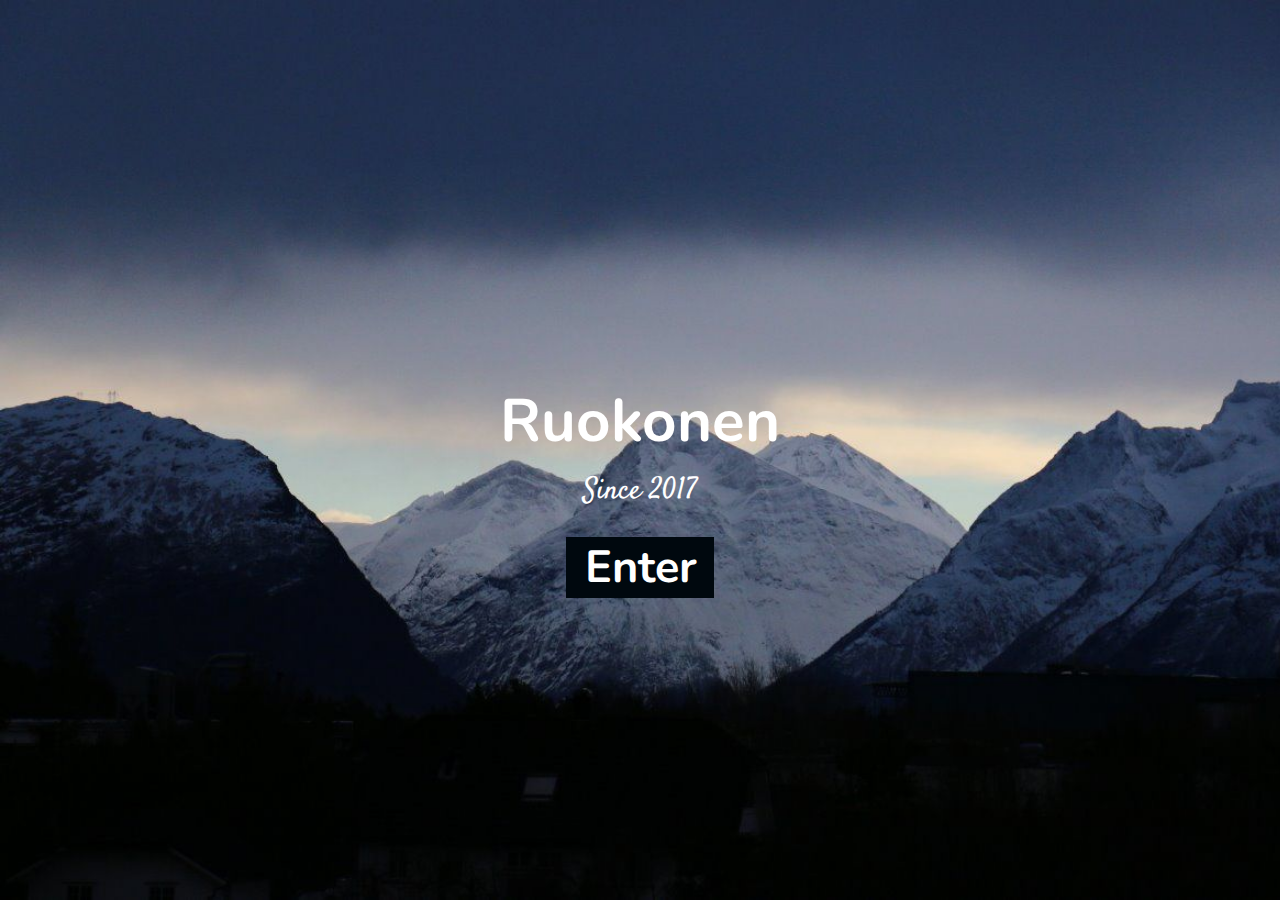
<file: index.html>
<html>
	<head>
		<title> Ruokonen </title>
	  <link rel="stylesheet" type="text/css" href="style.css">
	  <script src="https://ajax.googleapis.com/ajax/libs/jquery/3.1.1/jquery.min.js"></script>
		<script type="text/javascript" src="script.js"></script>
		<link href="https://fonts.googleapis.com/css?family=Montserrat|Nunito|Satisfy" rel="stylesheet">
	</head>
	
	<body>
	<div class= "main">
		<div class= "header">
			<div id = "headertext">
				<h2> Ruokonen <h2>
			</div>
		</div>
		
		<a href="info.html">
			<div class = "enterbutton">
				<h2> Enter <h2>
			</div>
		</a>
		
		<div class="undertext">
			<p>Since 2017<p>
		</div>
		</div>
	
	</body>

</html>
</file>
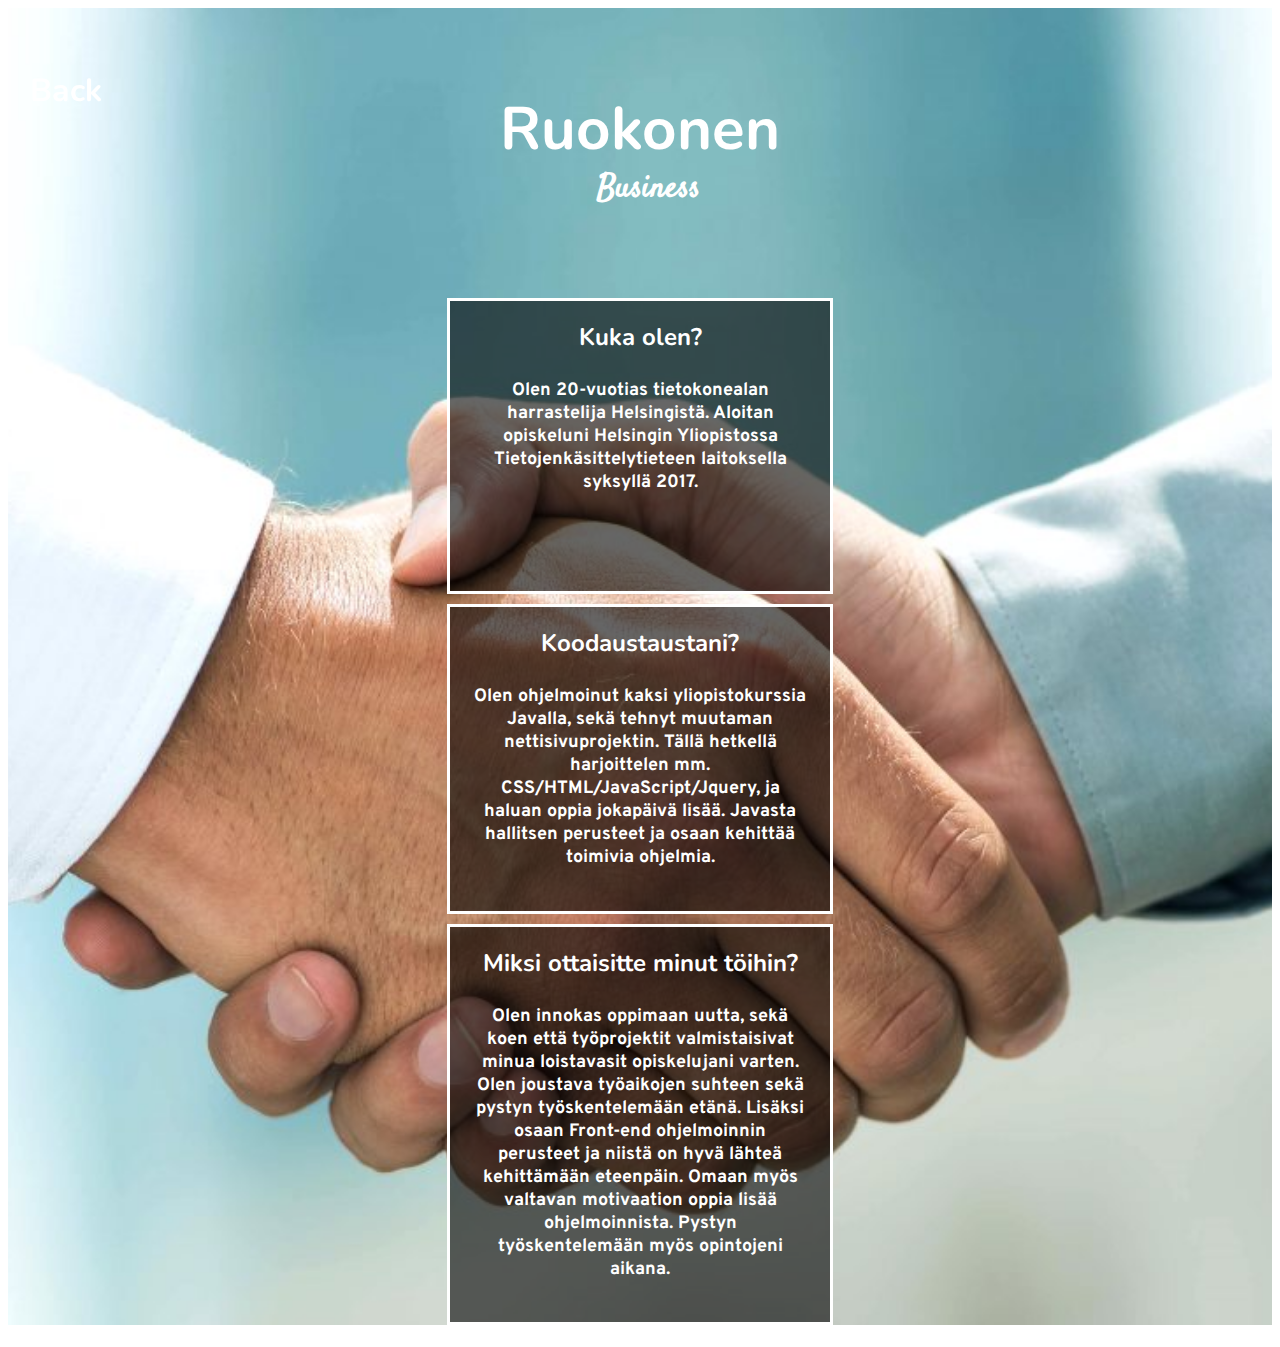
<file: info.html>
<html>
	<head>
		<title> Ruokonen </title>
	  <link rel="stylesheet" type="text/css" href="style.css">
	  <script src="https://ajax.googleapis.com/ajax/libs/jquery/3.1.1/jquery.min.js"></script>
		<script type="text/javascript" src="script.js"></script>
		<link href="https://fonts.googleapis.com/css?family=Montserrat|Nunito|Satisfy" rel="stylesheet">
		<link href="https://fonts.googleapis.com/css?family=Overpass" rel="stylesheet">

	</head>
	
	<body>
	
	<div class="info">
	
	  <div class="header2">
			<div id="htext">
				<h2> Ruokonen <h2>
			</div>
		</div>
		<a href="index.html">
		  <div class= "backbutton">
			  <h1> Back <h1>
		  </div>
		</a>
		
		<div class= "business">
			<h1> Business </h1>
		</div>
	
		<div class= "questions">
			<div>
				<h2> Kuka olen? <h2>
			<p> Olen 20-vuotias tietokonealan harrastelija Helsingistä. Aloitan opiskeluni Helsingin Yliopistossa Tietojenkäsittelytieteen laitoksella syksyllä 2017.</p>
		</div>
		
		
		<div>
				<h2> Koodaustaustani? <h2>
	
			<p> Olen ohjelmoinut kaksi yliopistokurssia Javalla, sekä tehnyt muutaman nettisivuprojektin. Tällä hetkellä harjoittelen mm. CSS/HTML/JavaScript/Jquery, ja haluan oppia jokapäivä lisää. Javasta hallitsen perusteet ja osaan kehittää toimivia ohjelmia.</p>
		</div>
		
		<div>
				<h2> Miksi ottaisitte minut töihin? <h2>
			<p> Olen innokas oppimaan uutta, sekä koen että työprojektit valmistaisivat minua loistavasit opiskelujani varten. Olen joustava työaikojen suhteen sekä pystyn työskentelemään etänä. Lisäksi osaan Front-end ohjelmoinnin perusteet ja niistä on hyvä lähteä kehittämään eteenpäin.
			Omaan myös valtavan motivaation oppia lisää ohjelmoinnista. Pystyn työskentelemään myös opintojeni aikana.</p>
		</div>
	</div>
	
	<div class="downheader">
		<h1><h1>
	</div>
	</body>

</html>
</file>
<file: style.css>
.header {
	background-color: rgba(74,117,150,.0);
	height: 280px;
  width: 100%;
	position: relative;
	top:300px;
	animation-name: bgfade;
  animation-duration: 3s;
	animation-delay: 0.5s;
	animation-fill-mode: forwards;

}

#headertext {
	font-family: 'Nunito', sans-serif; 
	font-size: 40px;
	color: white;
	position: relative;
	text-align: center;
	padding: 30px;
	margin: 0 auto;
	
}

.main{
	background: url("tones.jpg");;
	background-repeat: no-repeat;
	background-size: cover;
	margin: 0px;
	text-align: center;
	position:absolute;
	left:0px; 
	right:0px; 
	top:0px;
	bottom:0px;
	
}

.body {
	margin: 0px;
}

.enterbutton{
	font-family: 'Nunito', sans-serif; 
	font-size: 30px;
	width:140px;
	position: relative;
  margin: auto;
	top: 220px;
	display: block;
	color: white;
	padding: 0 3px 0 5px;
	background-color: #00080E;
	text-align: center;


	
	
}

.undertext {
	font-family: 'Satisfy', cursive;
  font-size: 30px;
	width:100%;
	color: white;
	position: absolute;
	padding 20px;
  margin: 0 auto 0 auto;
	top: 440;px;
  
	
}

a:link, a:visited { 
	color: inherit;
	text-decoration: none;
}

@keyframes bgfade {
    from {background-color: rgba(74,117,150,.0);}
    to {background-color: rgba(74,117,150,.60);}
}






.questions div {
	background-color: rgba(0, 0, 0, 0.6);
	min-height: 280px;
  width: 30%;
	position: relative;
	margin-left: auto;
	margin-right: auto;
	margin-top: 10px;
	font-family: 'Nunito', sans-serif; 
	padding-bottom: 10px;
	border-style: solid;
	border-color: white;
	overflow:auto;

	
	
}

.questions div h2{
	color: white;
text-align: center;
	
	
}

.questions div p {
	color: white;
	padding: 12px;
	padding-top:6px;
	font-family: 'Overpass', sans-serif;
	font-size: 18px;
	margin: 10px;
}

.info {
	background-image: url("handshake.jpg");
	background-repeat: no-repeat;
	background-size: cover;
	background-position: center;
}

.header2 {
	background: rgba(74,117,150,.0);
	height: 280px;
  width: 100%;
	position: relative;
	animation-name: bgfade;
	animation-duration: 3s;
	animation-delay: 0.5s;
	animation-fill-mode: forwards;
	
}
#htext {
	font-family: 'Nunito', sans-serif; 
	font-size: 40px;
	color: white;
	position: relative;
	text-align: center;
	padding: 30px;
	margin: 0 auto;
}

.business {
	font-family: 'Satisfy', cursive;
  font-size: 16px;
	width:100%;
	color: white;
	text-align: center;
	position: absolute;
	margin: 0 auto;
	top: 145px;

}

.backbutton {
	font-family: 'Nunito', sans-serif; 
	font-size: 16px;
	color: white;
	position: fixed;
	padding: 10px;
  z-index: 2;
	top: 38px;
	left: 28px;
	text-decoration: none;
  display: inline;
	border-bottom: 3px solid transparent;
	white-space: nowrap;
	transition: 0.5s ease;
	width: 0px;
	height: 50px;
	padding-left: 2px;
	
}
.backbutton:hover {
	border-bottom: 3px solid white;   
	width: 90px;
		
}
</file>
